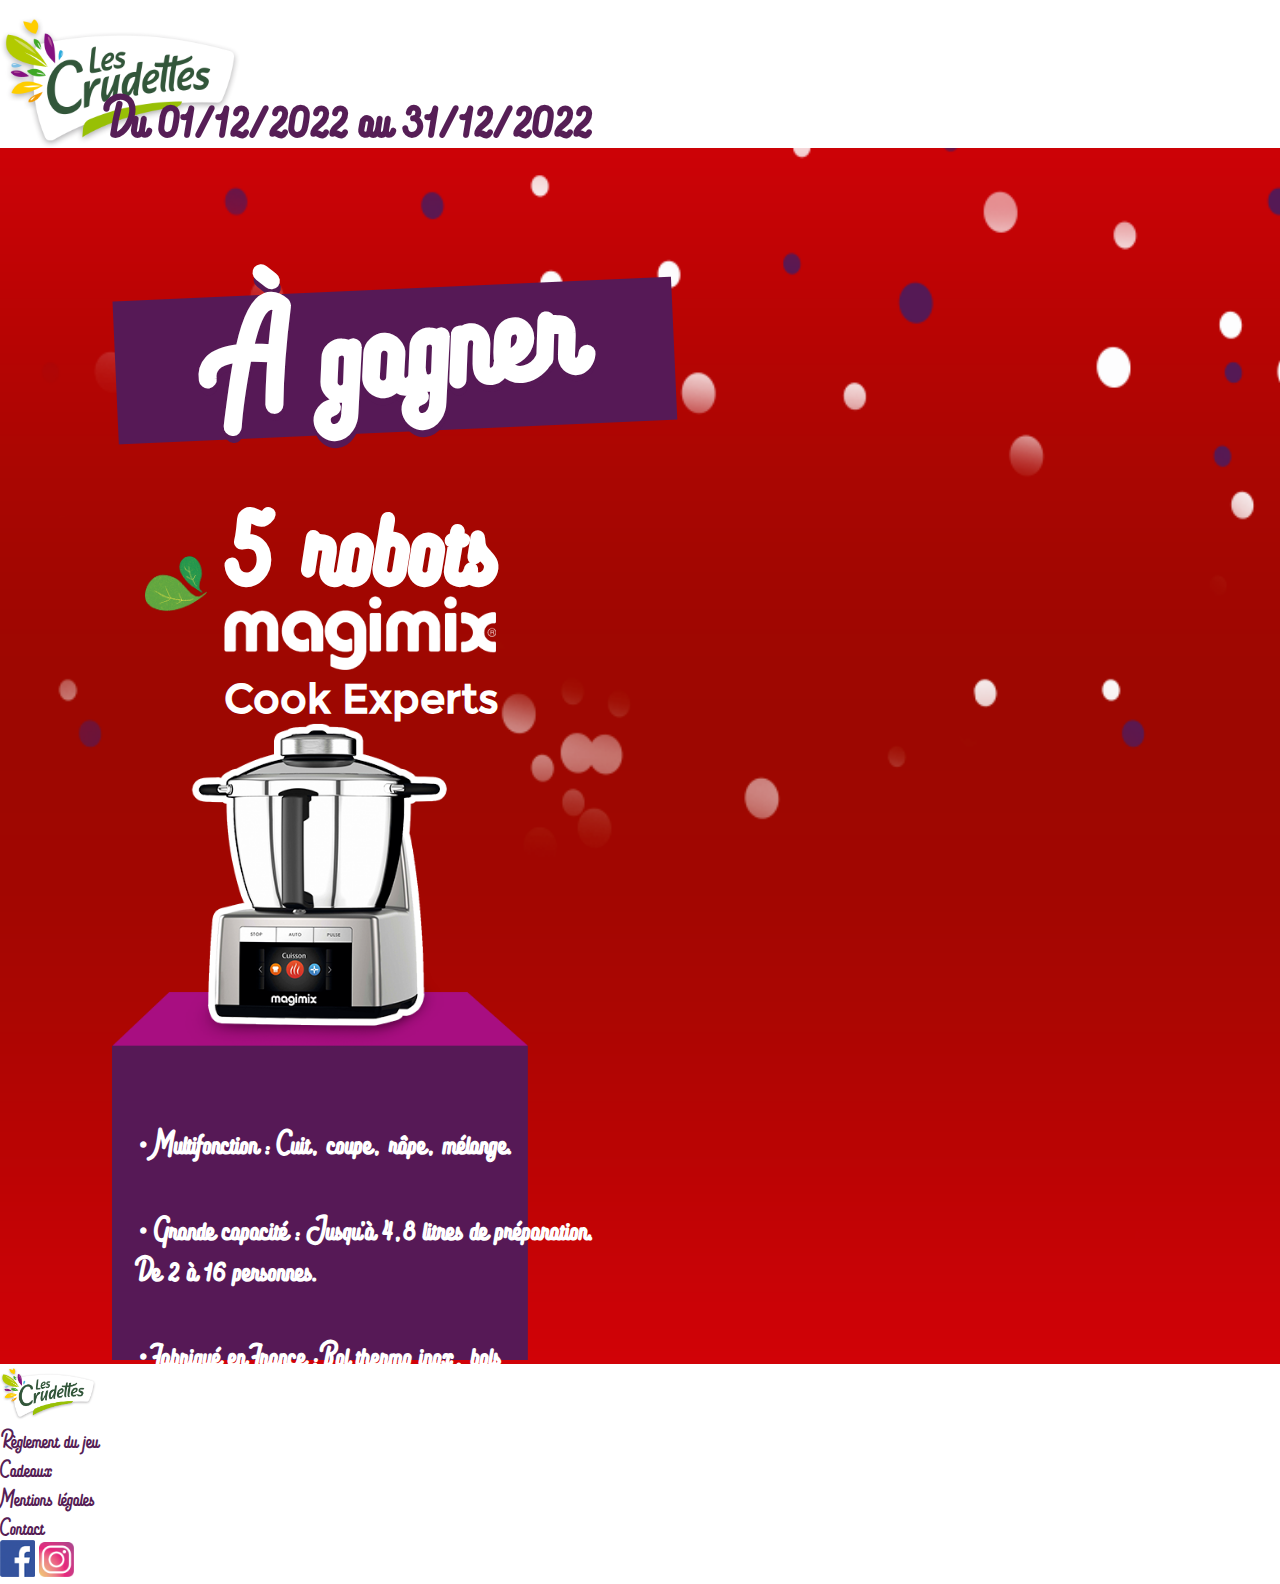
<file: index.html>
<!DOCTYPE html>
<html>

<head>
	<meta charset="utf-8" />
	<meta name="viewport" content="width=device-width, initial-scale=1">
	<link href="https://cdn.jsdelivr.net/npm/bootstrap@5.0.2/dist/css/bootstrap.min.css" rel="stylesheet"
		integrity="sha384-EVSTQN3/azprG1Anm3QDgpJLIm9Nao0Yz1ztcQTwFspd3yD65VohhpuuCOmLASjC" crossorigin="anonymous">
	<link rel="stylesheet" href="https://stackpath.bootstrapcdn.com/font-awesome/4.7.0/css/font-awesome.min.css">
	<link rel="stylesheet" type="text/css" href="./assets/css/style.css">
	<link rel="stylesheet" type="text/css" href="./assets/css/responsive-style.css">
	<title>Home</title>
</head>

<body>
	<div class="background-sec">

		<nav class="nav-sec">
			<div class="container">
				<div class="row">
					<div class="d-flex nav-content">
						<a href="#"><img src="./assets/images/logo.png" alt=""></a>
						<h1>Du 01/12/2022 au 31/12/2022</h1>
					</div>
				</div>
			</div>
		</nav>

		<section class="hero-sec">
			<div class="container">
				<div class="row">
					<div class="col-12 col-md-6">
						<div class="gagner-content">
							<img src="./assets/images/img-1.png" alt="">
							<h1>À gagner</h1>
						</div>
						<div class="leaf-sec">
							<div>
								<img class="leaf" src="./assets/images/leaf.png" alt="">
							</div>
							<div>
								<h2>5 robots</h2>
								<img class="mix" src="./assets/images/mix.png" alt="">
								<h3>Cook Experts</h3>
							</div>
						</div>
					</div>
					<div class="col-12 col-md-6">
						<div class="under-jug">
							<img class="jug-1" src="./assets/images/jug-1.png" alt="">
							<div class="under-jug-content">
								<h4>• Multifonction : Cuit, coupe, râpe, mélange…</h4>
								<h4>• Grande capacité : Jusqu'à 4,8 litres de préparation. De 2 à 16 personnes.</h4>
								<h4>• Fabriqué en France : Bol thermo inox, bols transparents ultra-résistants, verre
									securit, couteaux & disques pro.</h4>
							</div>
						</div>
					</div>
				</div>
			</div>
		</section>

		<footer class="footer-sec">
			<div class="container">
				<div class="row align-items-center">
					<div class="col-12 col-md-3">
						<div>
							<a href="#"><img class="f-logo" src="./assets/images/logo.png" alt=""></a>
						</div>
					</div>
					<div class="col-12 col-md-6">
						<div class="f-list">
							<ul class="d-flex align-items-center justify-content-between">
								<li>
									<a href="#">
										Règlement du jeu
									</a>
								</li>
								<li>
									<a href="#">
										Cadeaux
									</a>
								</li>
								<li>
									<a href="#">
										Mentions légales
									</a>
								</li>
								<li>
									<a href="#">
										Contact
									</a>
								</li>
							</ul>
						</div>
					</div>
					<div class="col-12 col-md-3">
						<div class="d-flex justify-content-end gap-2 f-social">
							<a href="#"><img src="./assets/images/fb.png" alt=""></a>
							<a href="#"><img src="./assets/images/insta.png" alt=""></a>
						</div>
					</div>
				</div>
			</div>
		</footer>

	</div>


	<script type="text/javascript" src="assets/js/jquery-3.3.1.js"></script>
	<script src="https://cdn.jsdelivr.net/npm/bootstrap@5.0.2/dist/js/bootstrap.bundle.min.js"
		integrity="sha384-MrcW6ZMFYlzcLA8Nl+NtUVF0sA7MsXsP1UyJoMp4YLEuNSfAP+JcXn/tWtIaxVXM"
		crossorigin="anonymous"></script>
</body>

</html>
</file>
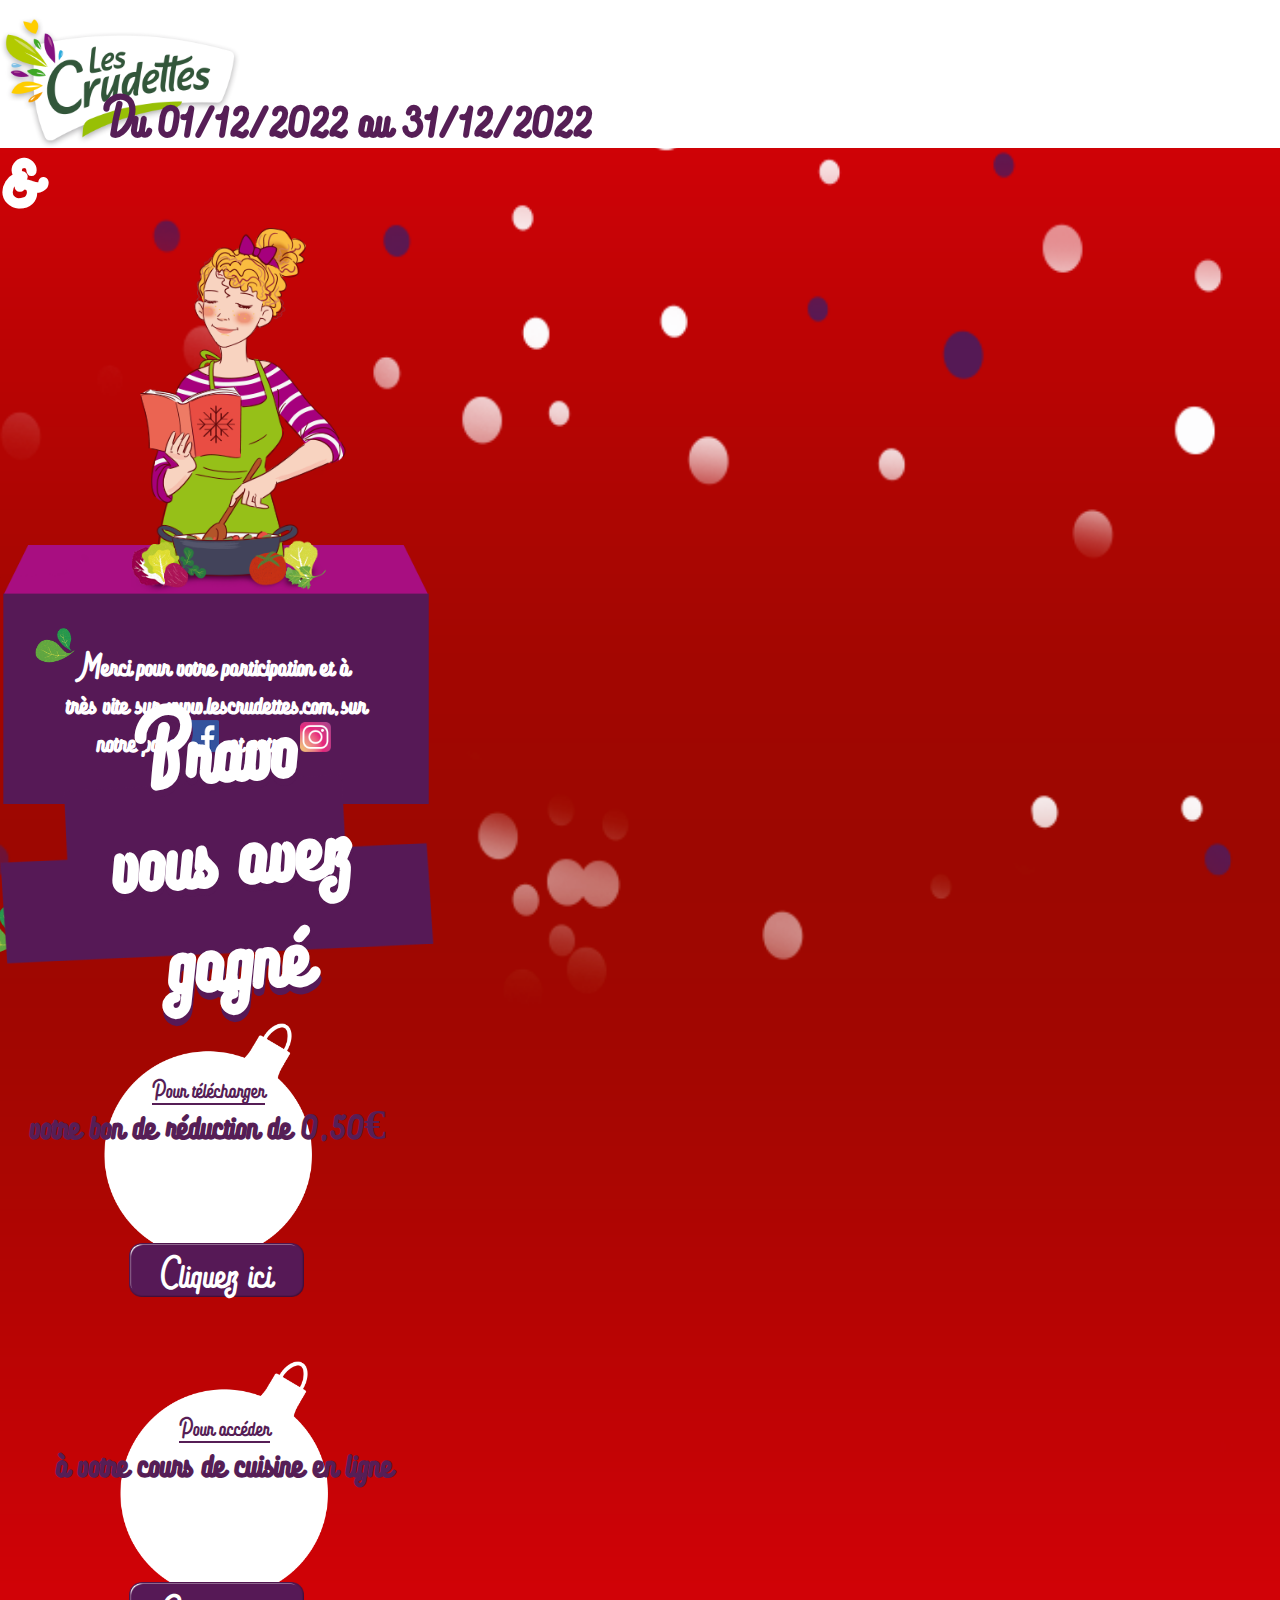
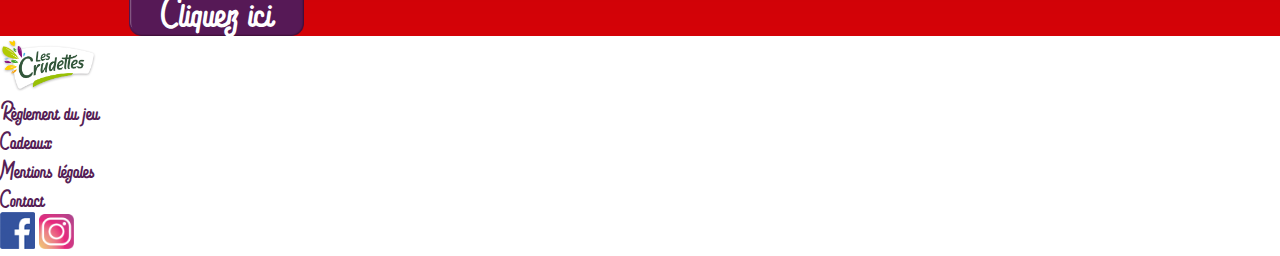
<file: cusine.html>
<!DOCTYPE html>
<html>

<head>
	<meta charset="utf-8" />
	<meta name="viewport" content="width=device-width, initial-scale=1">
	<link href="https://cdn.jsdelivr.net/npm/bootstrap@5.0.2/dist/css/bootstrap.min.css" rel="stylesheet"
		integrity="sha384-EVSTQN3/azprG1Anm3QDgpJLIm9Nao0Yz1ztcQTwFspd3yD65VohhpuuCOmLASjC" crossorigin="anonymous">
	<link rel="stylesheet" href="https://stackpath.bootstrapcdn.com/font-awesome/4.7.0/css/font-awesome.min.css">
	<link rel="stylesheet" type="text/css" href="./assets/css/style.css">
	<link rel="stylesheet" type="text/css" href="./assets/css/responsive-style.css">
	<title>Cuisine</title>
</head>

<body>
	<div class="background-sec">

		<nav class="nav-sec">
			<div class="container">
				<div class="row">
					<div class="d-flex nav-content">
						<a href="#"><img src="./assets/images/logo.png" alt=""></a>
						<h1>Du 01/12/2022 au 31/12/2022</h1>
					</div>
				</div>
			</div>
		</nav>

		<section class="hero-sec4">
			<div class="container">
				<div class="row">
					<div class="col-12 col-md-6">
						<div class="merci-content-girl">
							<img class="cook-2" src="./assets/images/cooking1.png" alt="">
							<div class="merci-leaf">
								<img src="./assets/images/leaf.png" alt="">
							</div>
							<div class="social-purple">
								<h5>Merci pour votre participation et à très vite sur www.lescrudettes.com,sur notre
									page <a href="#">
										<img src="./assets/images/fb.png" alt="">
									</a>
									et notre <a href="#">
										<img src="./assets/images/insta.png" alt="">
									</a>
								</h5>
							</div>
						</div>
					</div>
					<div class="col-12 col-md-6">
						<div class="gagner-content">
							<div class="bravo-leaf">
								<img class="leaf-vous" src="./assets/images/leaf.png" alt="">
							</div>
							<img src="./assets/images/img-2.png" alt="">
							<h1>Bravo <br> vous avez gagné</h1>
						</div>
						<div class="row position-relative">
							<div class="col-12 col-md-6">
								<div class="bomb-content bomb-content-2">
									<img src="./assets/images/bomb.png" alt="">
									<p>Pour télécharger</p>
									<h5>
										votre bon de réduction de 0,50€
									</h5>
								</div>
								<div class="purple-btn">
									<a href="#"><button class="purple-btn-1">Cliquez ici</button></a>
								</div>
							</div>
							<div class="and-sign">
								<h2>&</h2>
							</div>
							<div class="col-12 col-md-6">
								<div class="bomb-content bomb-content-2 bomb-content-3">
									<img src="./assets/images/bomb.png" alt="">
									<p>Pour accéder</p>
									<h5>
										à votre cours de cuisine en ligne
									</h5>
								</div>
								<div class="purple-btn">
									<a href="#"><button class="purple-btn-1">Cliquez ici</button></a>
								</div>
							</div>
						</div>
					</div>
				</div>
			</div>
		</section>

		<footer class="footer-sec">
			<div class="container">
				<div class="row align-items-center">
					<div class="col-12 col-md-3">
						<div>
							<a href="#"><img class="f-logo" src="./assets/images/logo.png" alt=""></a>
						</div>
					</div>
					<div class="col-12 col-md-6">
						<div class="f-list">
							<ul class="d-flex align-items-center justify-content-between">
								<li>
									<a href="#">
										Règlement du jeu
									</a>
								</li>
								<li>
									<a href="#">
										Cadeaux
									</a>
								</li>
								<li>
									<a href="#">
										Mentions légales
									</a>
								</li>
								<li>
									<a href="#">
										Contact
									</a>
								</li>
							</ul>
						</div>
					</div>
					<div class="col-12 col-md-3">
						<div class="d-flex justify-content-end gap-2 f-social">
							<a href="#"><img src="./assets/images/fb.png" alt=""></a>
							<a href="#"><img src="./assets/images/insta.png" alt=""></a>
						</div>
					</div>
				</div>
			</div>
		</footer>

	</div>

	<script type="text/javascript" src="assets/js/jquery-3.3.1.js"></script>
	<script src="https://cdn.jsdelivr.net/npm/bootstrap@5.0.2/dist/js/bootstrap.bundle.min.js"
		integrity="sha384-MrcW6ZMFYlzcLA8Nl+NtUVF0sA7MsXsP1UyJoMp4YLEuNSfAP+JcXn/tWtIaxVXM"
		crossorigin="anonymous"></script>
</body>

</html>
</file>
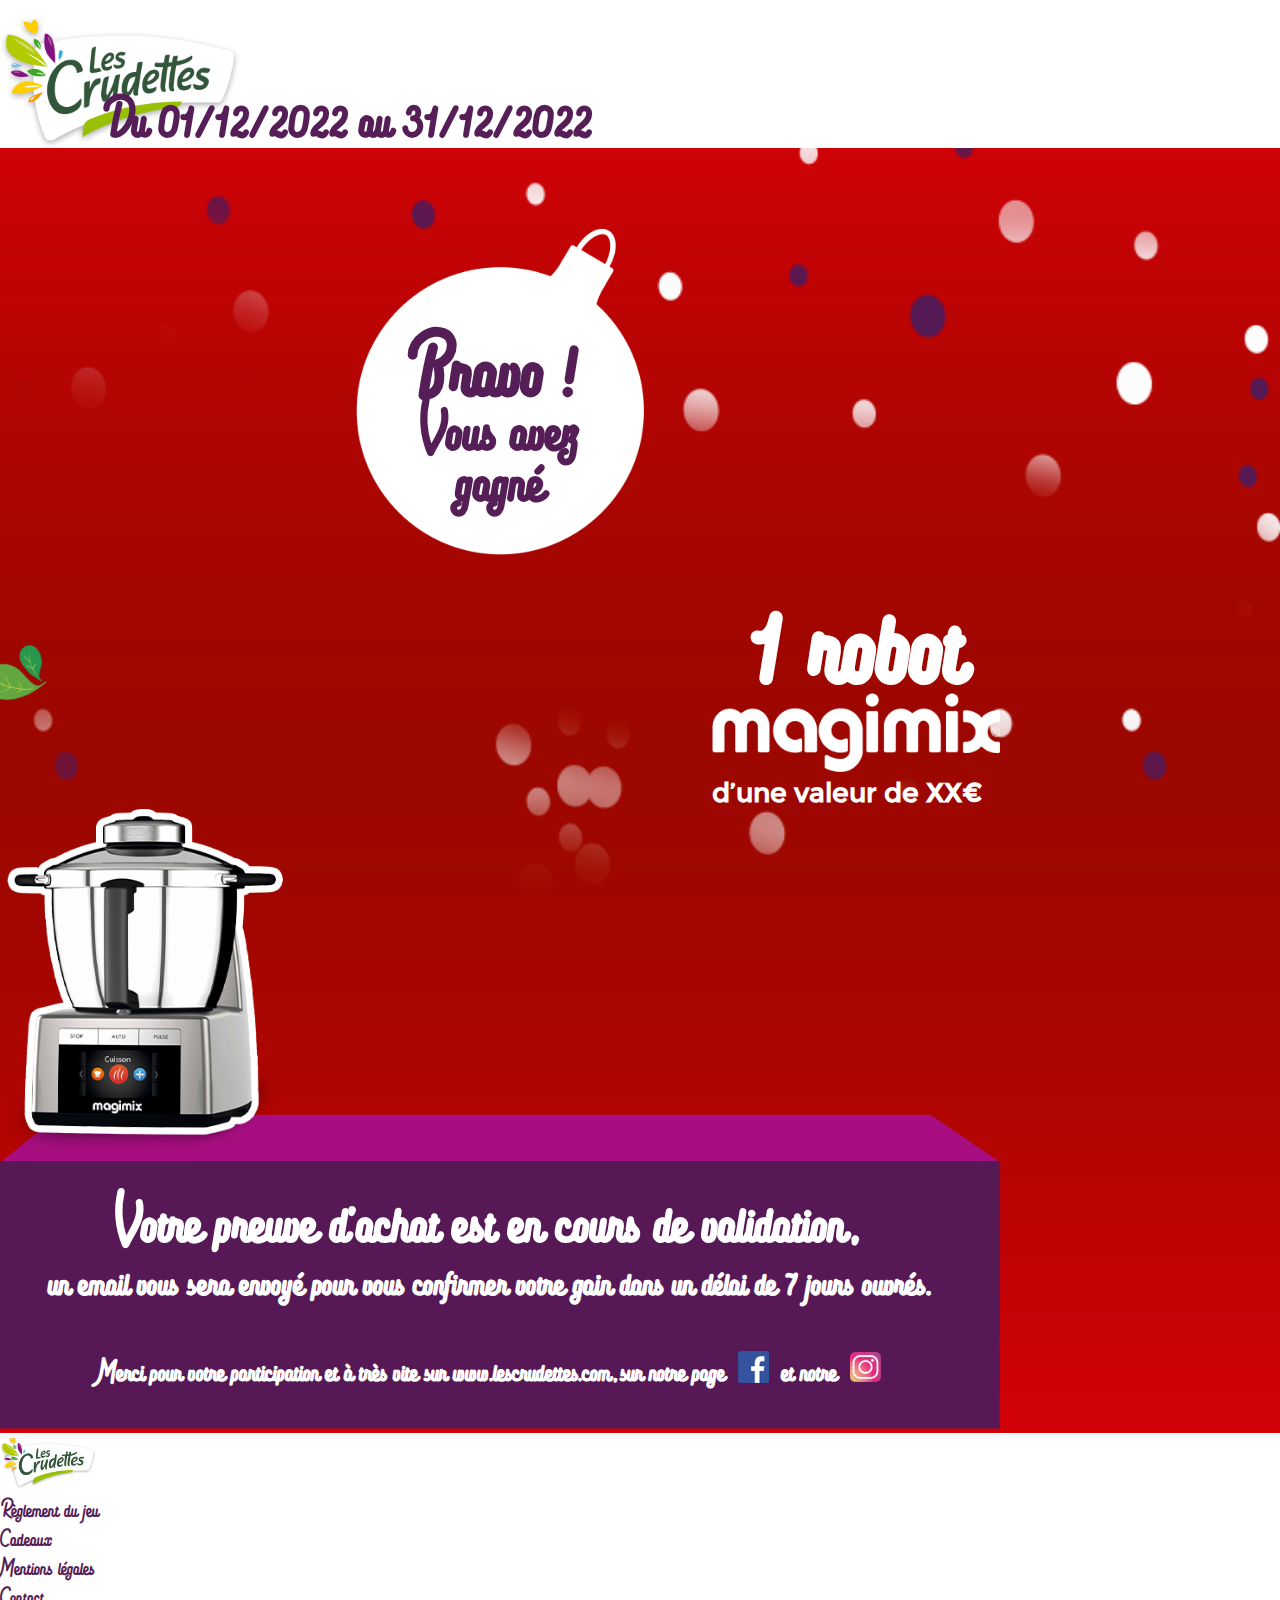
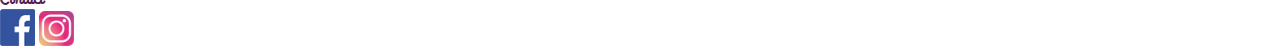
<file: robot.html>
<!DOCTYPE html>
<html>

<head>
	<meta charset="utf-8" />
	<meta name="viewport" content="width=device-width, initial-scale=1">
	<link href="https://cdn.jsdelivr.net/npm/bootstrap@5.0.2/dist/css/bootstrap.min.css" rel="stylesheet"
		integrity="sha384-EVSTQN3/azprG1Anm3QDgpJLIm9Nao0Yz1ztcQTwFspd3yD65VohhpuuCOmLASjC" crossorigin="anonymous">
	<link rel="stylesheet" href="https://stackpath.bootstrapcdn.com/font-awesome/4.7.0/css/font-awesome.min.css">
	<link rel="stylesheet" type="text/css" href="./assets/css/style.css">
	<link rel="stylesheet" type="text/css" href="./assets/css/responsive-style.css">
	<title>Robot</title>
</head>

<body>
	<div class="background-sec">

		<nav class="nav-sec">
			<div class="container">
				<div class="row">
					<div class="d-flex nav-content">
						<a href="#"><img src="./assets/images/logo.png" alt=""></a>
						<h1>Du 01/12/2022 au 31/12/2022</h1>
					</div>
				</div>
			</div>
		</nav>

		<section class="hero-sec2">
			<div class="container">
				<div class="row bomb-jug">
					<div class="col-12 col-md-4">
						<div class="bomb-content">
							<img src="./assets/images/bomb.png" alt="">
							<h1>
								Bravo !
							</h1>
							<h2>
								Vous avez gagné
							</h2>
						</div>
					</div>
					<div class="col-12 col-md-4">
						<div class="leaf-sec leaf-sec2">
							<div class="leaf-img">
								<img class="leaf" src="./assets/images/leaf.png" alt="">
							</div>
							<div>
								<h2>1 robot</h2>
								<img class="mix" src="./assets/images/mix.png" alt="">
								<h3>d’une valeur de XX€</h3>
							</div>
						</div>
					</div>
					<div class="col-12 col-md-4">
						<div class="jug-2">
							<img src="./assets/images/jug-2.png" alt="">
						</div>
					</div>
				</div>
				<div class="row">
					<div class="col-12">
						<div class="bg-purple">
							<img src="./assets/images/bg-2-purple.png" alt="">
							<div class="bg-p-content">
								<h1>Votre preuve d'achat est en cours de validation,</h1>
								<h3>un email vous sera envoyé pour vous confirmer votre gain dans un délai de 7 jours
									ouvrés.</h3>
								<div class="social-purple">
									<h5>Merci pour votre participation et à très vite sur www.lescrudettes.com,sur notre
										page</h5>
									<a href="#">
										<img src="./assets/images/fb.png" alt="">
									</a>
									<h5>et notre</h5>
									<a href="#">
										<img src="./assets/images/insta.png" alt="">
									</a>
								</div>
							</div>
						</div>
					</div>
				</div>
			</div>
		</section>

		<footer class="footer-sec">
			<div class="container">
				<div class="row align-items-center">
					<div class="col-12 col-md-3">
						<div>
							<a href="#"><img class="f-logo" src="./assets/images/logo.png" alt=""></a>
						</div>
					</div>
					<div class="col-12 col-md-6">
						<div class="f-list">
							<ul class="d-flex align-items-center justify-content-between">
								<li>
									<a href="#">
										Règlement du jeu
									</a>
								</li>
								<li>
									<a href="#">
										Cadeaux
									</a>
								</li>
								<li>
									<a href="#">
										Mentions légales
									</a>
								</li>
								<li>
									<a href="#">
										Contact
									</a>
								</li>
							</ul>
						</div>
					</div>
					<div class="col-12 col-md-3">
						<div class="d-flex justify-content-end gap-2 f-social">
							<a href="#"><img src="./assets/images/fb.png" alt=""></a>
							<a href="#"><img src="./assets/images/insta.png" alt=""></a>
						</div>
					</div>
				</div>
			</div>
		</footer>

	</div>

	<script type="text/javascript" src="assets/js/jquery-3.3.1.js"></script>
	<script src="https://cdn.jsdelivr.net/npm/bootstrap@5.0.2/dist/js/bootstrap.bundle.min.js"
		integrity="sha384-MrcW6ZMFYlzcLA8Nl+NtUVF0sA7MsXsP1UyJoMp4YLEuNSfAP+JcXn/tWtIaxVXM"
		crossorigin="anonymous"></script>
</body>

</html>
</file>
<file: assets/css/style.css>
@font-face {
    font-family: 'Aviator-Script';
    src: url(../fonts/Aviator-Script.otf);
}

@font-face {
    font-family: 'Montserrat-Regular';
    src: url(../fonts/Montserrat-Regular.ttf);
}

@font-face {
    font-family: 'Avenir-Medium';
    src: url(../Avenir-Medium.ttf);
}

body,
html {
    margin: 0;
    font-size: 16px;
}

ul,
ol {
    list-style: none;
    padding: 0;
    margin: 0;
}

input:focus,
button:focus,
textarea:focus {
    outline: none;
}

img {
    max-width: 100%;
}

a:hover,
a:focus {
    text-decoration: none;
}

.container {
    max-width: 1000px;
}

.nav-content img {
    width: 15rem;
    margin-top: 1rem;
    margin-bottom: -4.5rem;
}

.nav-content h1 {
    font-family: 'Aviator-Script';
    margin: 0;
    font-size: 3.5rem;
    color: #561E56;
    margin-left: 7rem;
}

.background-sec {
    background-image: url(../images/bg-1.png);
    background-size: cover;
    background-repeat: no-repeat;
    background-position: 50%;
}

.nav-sec {
    background: #fff;
    padding-right: 5rem;
}

.hero-sec {
    padding: 3rem 0;
    padding-bottom: 0;
    padding-left: 7rem;
    min-height: calc(100vh - 9rem);
    display: flex;
    align-items: end;
}

.hero-sec3,
.hero-sec5,
.hero-sec4,
.hero-sec2 {
    min-height: calc(100vh - 9rem);
    display: flex;
    align-items: end;
}

.gagner-content {
    position: relative;
    margin-top: 5rem;
}


.gagner-content h1 {
    margin: 0;
    color: #fff;
    position: absolute;
    top: 0;
    right: 1rem;
    left: 0;
    bottom: 4rem;
    display: flex;
    align-items: center;
    justify-content: center;
    font-family: 'Aviator-Script';
    font-size: 10rem;
    transform: rotate(353deg);
    text-shadow: 0px 7px #561956;
}

.leaf-sec {
    display: flex;
    align-items: center;
    gap: 1rem;
    margin-left: 2rem;
}

.leaf-sec .leaf {
    width: 4rem;
}

.leaf-sec h2 {
    font-size: 8.5rem;
    font-family: 'Aviator-Script';
    color: #fff;
    margin: 0;
    margin-bottom: -1rem;
}

.leaf-sec .mix {
    width: 17rem;
}

.leaf-sec h3 {
    margin: 0;
    color: #fff;
    font-size: 2.55rem;
    font-family: 'Montserrat-Regular';
}

.jug-1 {
    width: 26rem;
}

.under-jug {
    position: relative;
}

.under-jug-content {
    position: absolute;
    top: 55%;
    left: 5%;
    right: 0;
    bottom: 0;
    width: 80%;
}

.under-jug-content h4 {
    font-family: 'Aviator-Script';
    color: #fff;
    font-size: 2.1rem;
}

.footer-sec {
    background: #fff;
    padding: 0.2rem 0;
}

.f-logo {
    width: 6rem;
}

.f-list a {
    font-family: 'Aviator-Script';
    margin: 0;
    text-decoration: none;
    color: #561E56;
    font-size: 1.5rem;
}

.f-list a:hover {
    text-decoration: underline;
}

.f-social img {
    width: 2.2rem;
}

.hero-sec2 {
    padding: 5rem 0;
    padding-bottom: 0;
}

.bomb-content {
    position: relative;
    display: flex;
    justify-content: center;
    align-items: center;
    text-align: center;

}

.bomb-content img {
    width: 18rem;
}

.bomb-content h1 {
    font-family: 'Aviator-Script';
    margin: 0;
    color: #561E56;
    position: absolute;
    top: 5rem;
    font-size: 5.5rem;
}

.bomb-content h2 {
    font-family: 'Aviator-Script';
    margin: 0;
    color: #561E56;
    position: absolute;
    top: 10.7rem;
    font-size: 4rem;
    line-height: .8;
    text-align: center;
    max-width: 10rem;
}

.leaf-sec2 {
    margin-left: 0;
    gap: 0.5rem;
    justify-content: end;
    position: relative;
}

.leaf-sec2 .leaf-img {
    position: absolute;
    top: 5.6rem;
    left: -1rem;
    right: 0;
    bottom: 0;
}

.leaf-sec2 h2 {
    font-size: 8rem;
    text-align: center;
}

.leaf-sec2 .mix {
    width: 18rem;
}

.leaf-sec2 h3 {
    font-size: 1.7rem;
}

.jug-2 img {
    width: 18rem;
}

.jug-2 {
    position: relative;
}

.bg-purple {
    margin-top: -3rem;
}

.bg-purple {
    position: relative;
}

.bg-p-content {
    position: absolute;
    top: 4rem;
    left: 3rem;
}

.bg-p-content h1 {
    font-family: 'Aviator-Script';
    color: #fff;
    margin: 0;
    font-size: 4rem;
    text-align: center;
}

.bg-p-content h3 {
    font-family: 'Aviator-Script';
    color: #fff;
    margin: 0;
    font-size: 2.5rem;
}

.social-purple {
    display: flex;
    gap: 0.8rem;
    justify-content: center;
    margin-top: 3rem;
    align-items: center;
}

.social-purple h5 {
    font-family: 'Aviator-Script';
    color: #fff;
    margin: 0;
    font-size: 1.9rem;
}

.social-purple img {
    width: 1.9rem;
}

.bomb-jug {
    position: relative;
    z-index: 999;
}

.hero-sec3 {
    padding: 5rem 0;
    padding-bottom: 0;
}

.noel-img img {
    width: 18.5rem;
}

.cooking-girl {
    justify-content: center;
    display: flex;
    position: relative;
    z-index: 99;
}

.cooking-girl img {
    width: 14rem;
}

.back-jeu {
    right: 10rem;
    top: 1rem;
    bottom: 0;
}

.back-jeu .bomb-content img {
    width: 15rem;
}

.back-jeu .bomb-content h1 {
    top: 3rem;
    font-size: 5rem;
    left: 5rem;
}

.back-jeu .bomb-content h2 {
    top: 11.5rem;
    font-size: 3.5rem;
}

.back-jeu .bomb-content h1 span {
    position: absolute;
    top: 4rem;
}

.hero-sec3 .jug-2 {
    display: flex;
    justify-content: center;
    top: 0;
}

.hero-sec3 .jug-2 img {
    width: 10.5rem;
}

.noel-img {
    position: absolute;
    top: 2rem;
    left: 4rem;
}

.hero-sec3 .bg-purple {
    margin-top: -2.5rem;
}

.hero-sec3 .indexbg {
    z-index: 2;
}

.des-robo {
    position: absolute;
    top: 1rem;
    display: flex;
    gap: 1rem;
    align-items: center;
    left: 2rem;
}

.des-robo .des-leaf {
    width: 3rem;
}

.des-robo h1 {
    font-family: 'Aviator-Script';
    margin: 0;
    font-size: 4.7rem;
    color: #fff;
}

.des-robo .des-mix {
    width: 13rem;
    margin-top: 2rem;
}

.hero-sec3 .cours {
    position: absolute;
    top: 5.8rem;
    left: 6rem;
}

.hero-sec3 .cours h2 {
    font-family: 'Aviator-Script';
    margin: 0;
    font-size: 2.9rem;
    color: #fff;
}

.hero-sec3 .cours-r {
    position: absolute;
    top: 2.4rem;
    right: 5rem
}

.hero-sec3 .cours-r h4 {
    font-family: 'Aviator-Script';
    margin: 0;
    font-size: 2.9rem;
    color: #fff;
}

.je-joue-btn {
    position: relative;
    display: flex;
    justify-content: center;
    top: 0.3rem;
}

.je-joue-btn img {
    width: 9rem;
}

.je-joue-btn h3 {
    font-family: 'Aviator-Script';
    margin: 0;
    font-size: 2.8rem;
    color: #fff;
    position: absolute;
    top: -0.3rem;
}

.hero-sec3 .cours-r h6 {
    margin: 0;
    color: #fff;
    font-size: .72rem;
    margin-top: 1rem;
    text-align: center;
    font-family: 'Avenir-Medium';
}

.merci-content-girl .cook-2 {
    width: 27rem;
}

.hero-sec4 {
    padding: 5rem 0;
    padding-bottom: 0;
}

.merci-content-girl {
    position: relative;
}

.merci-content-girl .social-purple {
    max-width: 19rem;
    position: absolute;
    top: 26rem;
    text-align: center;
    left: 4rem;
    margin-top: 0;
}

.merci-content-girl .social-purple h5 {
    font-size: 2rem;
}

.merci-content-girl .social-purple h5 a {
    margin: 0 0.3rem;
    color: transparent;
}

.merci-leaf {
    position: absolute;
    top: 25rem;
    left: 2.2rem;
}

.merci-leaf img {
    width: 2.5rem;
}

.hero-sec4 .gagner-content {
    margin-top: -2rem;
    display: flex;
    justify-content: end;
}

.hero-sec4 .gagner-content img {
    transform: rotate(359deg);
    width: 27rem;
}

.hero-sec4 .gagner-content h1 {
    font-size: 6.5rem;
    left: 3rem;
    top: 1rem;
    text-align: center;
    line-height: 1;
    transform: rotate(356deg);
}

.bravo-leaf {
    position: absolute;
    bottom: 0;
    left: -2rem;
}

.bravo-leaf .leaf-vous {
    width: 3.5rem !important;
    transform: none !important;
}

.hero-sec4 .bomb-content {
    margin-top: 4rem;
}

.hero-sec4 .bomb-content p {
    font-family: 'Aviator-Script';
    margin: 0;
    color: #561E56;
    position: absolute;
    top: 3rem;
    font-size: 1.7rem;
    border-bottom: 2px solid #561E56;
}

.hero-sec4 .bomb-content h5 {
    font-family: 'Aviator-Script';
    margin: 0;
    color: #561E56;
    position: absolute;
    top: 5rem;
    line-height: .9;
    font-size: 2.7rem;
    padding: 0 2rem;
}

.parcour-btn label {
    background-color: #fff;
    width: 92%;
    height: 2.3rem;
    overflow: hidden;
    display: flex;
    align-items: center;
    position: relative;
    padding-left: 8rem;
    z-index: 1;
}

.parcour-btn span {
    color: #fff;
    height: 100%;
    display: flex;
    position: absolute;
    left: 0;
    top: 0;
}

.parcour-btn input {
    opacity: 0;
    visibility: hidden;
    position: absolute;
    left: 0;
    top: 0;
}

.purple-btn {
    text-align: center;
    margin-top: -1rem;
    position: relative;
    z-index: 1;
}


.hero-sec5 {
    padding: 4rem 0;
}

.formula h1 {
    font-family: 'Aviator-Script';
    color: #fff;
    font-size: 5rem;
    margin-bottom: 1.5rem;
    margin-left: 3rem;
}

.civil {
    display: flex;
    gap: 6rem;
    align-items: center;
}

.civil h4 {
    margin: 0;
    font-family: 'Aviator-Script';
    color: #fff;
    font-size: 2rem;
}

.civil span {
    margin: 0;
    font-family: 'Aviator-Script';
    color: #fff;
    font-size: 2rem;
    padding-right: 1rem;
}

.civil .input1 {
    width: 1.35rem;
    height: 1.35rem;
}

.form span {
    margin: 0;
    font-family: 'Aviator-Script';
    color: #fff;
    font-size: 2rem;
}

.form .input2 {
    border: 0;
    border-radius: 2rem;
    padding: 0.1rem 1rem;
    width: calc(100% - 4rem);
    max-width: 100%;
}

.form .input4 {
    width: calc(100% - 6rem);
}

.form .input3 {
    width: calc(100% - 10rem);
}

.form .input5 {
    width: calc(100% - 11rem);
}

.form .input6 {
    width: calc(100% - 12rem);
}

.nom {
    width: 100%;
}

.hero-sec5 .container {
    max-width: 1100px;
}

.cook-3 {
    width: 25rem;
}

.form-content {
    position: relative;
    margin-bottom: -4rem;
}

.leaf-pour {
    display: flex;
    align-items: center;
    gap: 1rem;
}

.leaf-pour img {
    width: 2rem;
    position: absolute;
    left: -2.5rem;
}

.leaf-pour h5 {
    font-family: 'Aviator-Script';
    color: #fff;
    font-size: 2.5rem;
    margin: 0;
}

.form-pour {
    position: absolute;
    top: 24rem;
    left: 3rem;
}

.entourez {
    display: flex;
    align-items: center;
    gap: .5rem;
    margin-top: 1rem;
}

.ento-div1 {
    max-width: 14rem;
}

.ento-div1 h5 {
    font-family: 'Aviator-Script';
    color: #fff;
    font-size: 2.5rem;
    margin: 0;
}

.ento-div1 h6 {
    font-family: 'Aviator-Script';
    color: #fff;
    margin: 0;
    font-size: 1.7rem;
}

.form-pour p {
    font-family: 'Aviator-Script';
    color: #fff;
    font-size: 2rem;
    line-height: 1;
    margin: 0;
    max-width: 21rem;
    margin-top: 1rem;
}

.ticket h3 {
    margin: 0;
    font-family: 'Aviator-Script';
    color: #fff;
    font-size: 2rem;
    line-height: 1;
}

.ticket h4 {
    margin: 0;
    font-family: 'Aviator-Script';
    color: #fff;
    font-size: 1.2rem;
    line-height: 1;
}

.ticket {
    position: relative;
}

.parcour-btn {
    margin-top: 2rem;
    width: 47%;
}


.robot-sec input {
    width: 5rem;
    height: 1.5rem;
}

.robot-sec h4 {
    font-family: 'Avenir-Medium';
    font-size: .8rem;
    margin: 0;
    color: #fff;
}

.robot-sec-2 input {
    width: 7rem;
}

.champ {
    font-family: 'Avenir-Medium';
    font-size: .8rem;
    margin: 0;
    color: #fff;
    margin-left: 2rem;
    margin-top: 1rem;
}

.valide-btn {
    position: relative;
    display: flex;
    justify-content: end;
    margin: 0;
}

.bomb-content-2 img {
    width: 13rem;
}

.bomb-content-2 {
    margin-left: -1rem;
}

.bomb-content-3 {
    margin-left: 1rem;
}

.and-sign {
    position: absolute;
    display: flex;
    align-items: center;
    text-align: center;
    justify-content: center;
    top: 7rem;
    left: 0.1rem;
}

.and-sign h2 {
    font-family: 'Aviator-Script';
    color: #fff;
    margin: 0;
    font-size: 6rem;
}

.purple-btn-1 {
    background-image: url(../images/purple-btn.png);
    font-family: 'Aviator-Script';
    margin: 0;
    font-size: 2.8rem;
    color: #fff;
    border: 0;
    background-color: transparent;
    background-size: 100% 100%;
    padding: 0 2rem;
}

.purple-btn2 {
    background-image: url(../images/purple-btn2.png);
    font-size: 1.5rem;
    padding: 0 1rem;
}

.je-joue-btn {
    background-image: url(../images/red-btn.png);
}

.cours-r .purple-btn {
    margin: 0;
    display: flex;
    justify-content: center;
}

a {
    text-decoration: none;
}
</file>
<file: assets/css/responsive-style.css>
.visible-xs{
	display: none !important;
}
.hidden-xs{
	display: block !important;
}
@media(max-width: 767px){
	.visible-xs{
		display: block !important;
	}
	.hidden-xs{
		display: none !important;
	}
}
</file>
